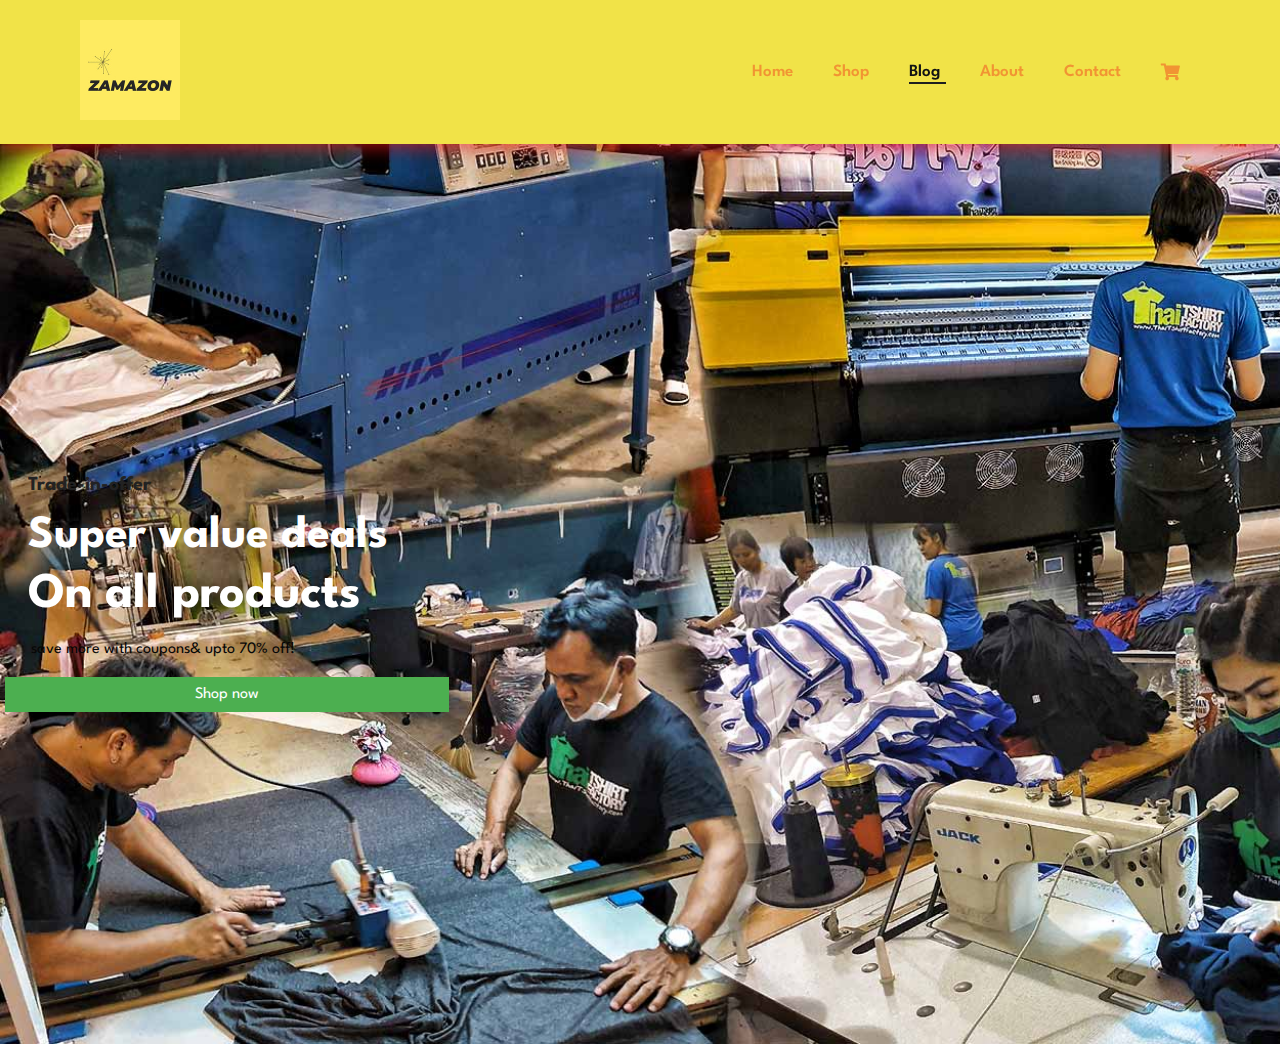
<file: Ecomerece website/blog.html>
<!DOCTYPE html>
<html lang="en">
<head>
    <meta charset="UTF-8">
    <meta http-equiv="X-UA-Compatible" content="IE=edge">
    <meta name="viewport" content="width=device-width, initial-scale=1.0">
    <title>BLOG</title>
    <link rel="stylesheet" href="style.css">
    <link rel="stylesheet" href="https://cdnjs.cloudflare.com/ajax/libs/font-awesome/5.15.4/css/all.min.css"/>
</head>
<body>
    <body>
        <section id="header">
            <a href="#"><img src="LOGO.jpg" class="logo" alt="" style="width: 100px;"></a>
            <div class="element">
                <ul id="navbar" >
                    <li><a href="index.html" >Home</a></li>
                    <li><a href="shop.html"  >Shop</a></li>
                    <li><a href="blog.html" class="active">Blog</a></li>
                    <li><a href="fashion.html">About</a></li>
                    <li><a href="https://campsbit.netlify.app/">Contact</a></li>
                    <li><a href="cart.html"><i class="fas fa-shopping-cart"></i></a></li>
                </ul>
            </div>
        </section>
        <section id="hero1">
            <h4>Trade-in-offer</h4>
            <h2>Super value deals</h2>
            <h1>On all products</h1>
            <p>save more with coupons& upto 70% off!</p>
            <button style="background-color: #4CAF50; color: white; font-size: 16px; border: none; padding: 10px 190px;" class="my-button">Shop now</button>
           </section>
           
    </section>
</body>
</html>
</file>
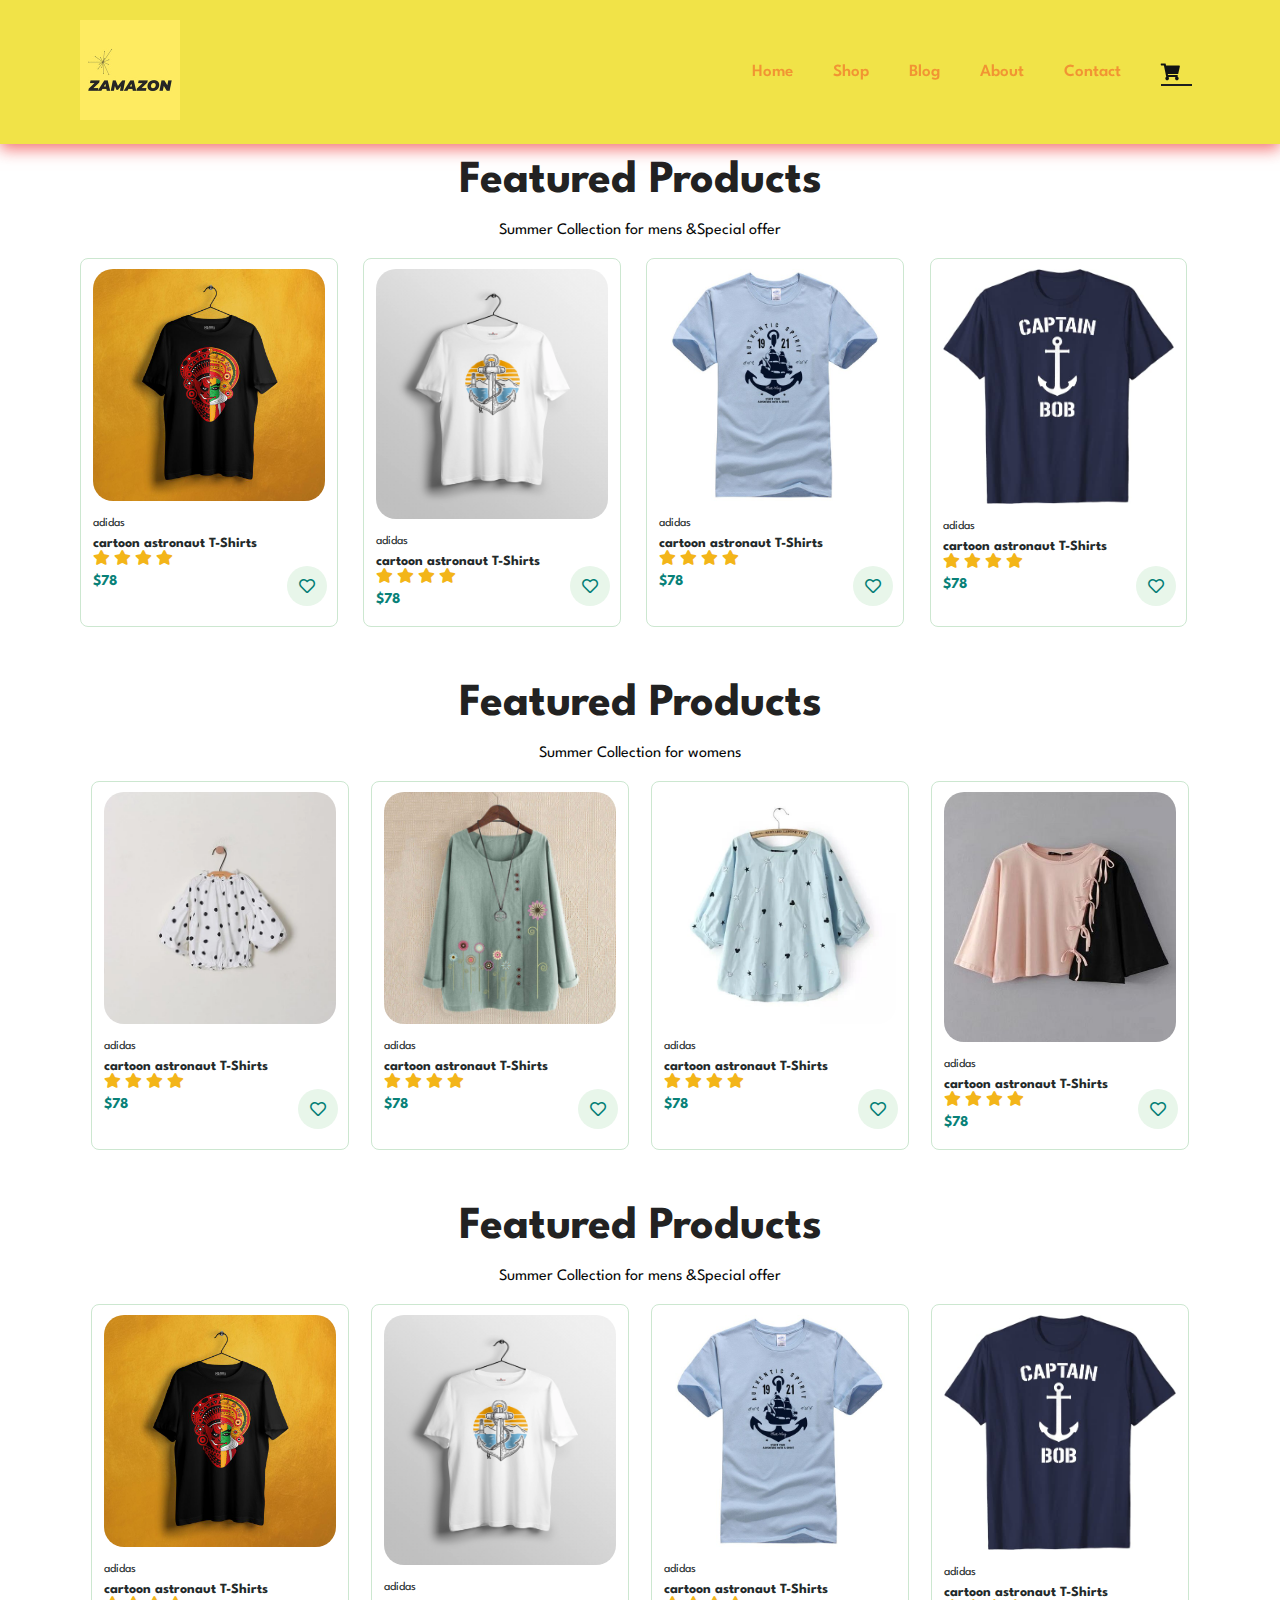
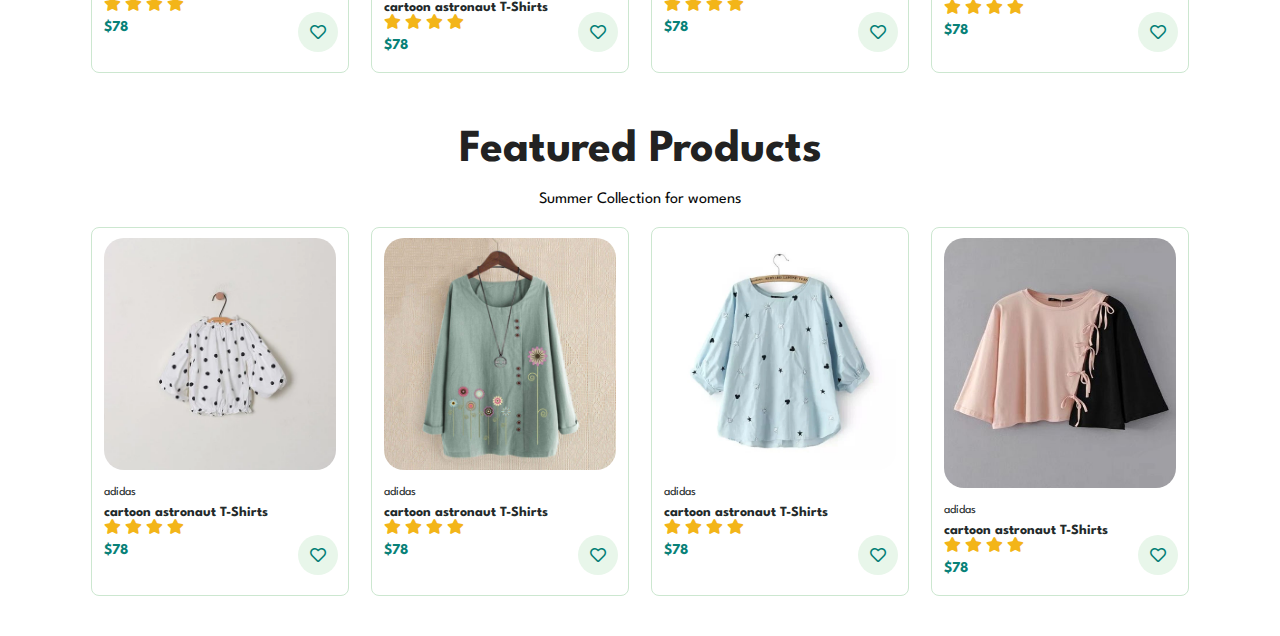
<file: Ecomerece website/cart.html>
<!DOCTYPE html>
<html lang="en">
<head>
    <meta charset="UTF-8">
    <meta http-equiv="X-UA-Compatible" content="IE=edge">
    <meta name="viewport" content="width=device-width, initial-scale=1.0">
    <title>Document</title>
    <link rel="stylesheet" href="style.css">
    <link rel="stylesheet" href="https://cdnjs.cloudflare.com/ajax/libs/font-awesome/5.15.4/css/all.min.css"/>
</head>
<body>
    <section id="header">
        <a href="#"><img src="LOGO.jpg" class="logo" alt="" style="width: 100px;"></a>
        <div class="element">
            <ul id="navbar" >
                <li><a href="index.html" >Home</a></li>
                <li><a href="shop.html"  >Shop</a></li>
                <li><a href="blog.html">Blog</a></li>
                <li><a href="fashion.html">About</a></li>
                <li><a href="shop.html">Contact</a></li>
                <li><a href="https://campsbit.netlify.app/" class="active"><i class="fas fa-shopping-cart"></i></a></li>
            </ul>
        </div>
    </section>
    <section id="product1" class="section-p1">
        <h2>Featured Products</h2>
        <p>Summer Collection for mens &Special offer</p>
        <div class="pro-container">
          <div class="pro">
            <img src="Products/T-Shirt 1.jpg">
            <div class="des">
              <span>adidas</span>
              <h5>cartoon astronaut T-Shirts</h5>
              <div class="star">
                <i class="fas fa-star"></i>
                <i class="fas fa-star"></i>
                <i class="fas fa-star"></i>
                <i class="fas fa-star"></i>
              </div>
              <h4>$78</h4>
            </div>
            <a href="#"><i class="far fa-heart cart"></i><a>
        
          </div>
          <div class="pro">
            <img src="Products/T-Shirt2.webp">
            <div class="des">
              <span>adidas</span>
              <h5>cartoon astronaut T-Shirts</h5>
              <div class="star">
                <i class="fas fa-star"></i>
                <i class="fas fa-star"></i>
                <i class="fas fa-star"></i>
                <i class="fas fa-star"></i>
              </div>
              <h4>$78</h4>
            </div>
            <a href="#"><i class="far fa-heart cart"></i><a>
        
          </div>
          <div class="pro">
            <img src="Products/T-Shirt 7.jpg">
            <div class="des">
              <span>adidas</span>
              <h5>cartoon astronaut T-Shirts</h5>
              <div class="star">
                <i class="fas fa-star"></i>
                <i class="fas fa-star"></i>
                <i class="fas fa-star"></i>
                <i class="fas fa-star"></i>
              </div>
              <h4>$78</h4>
            </div>
            <a href="#"><i class="far fa-heart cart"></i><a>
        
          </div>
          <div class="pro">
            <img src="Products/T-Shirt8.jpeg">
            <div class="des">
              <span>adidas</span>
              <h5>cartoon astronaut T-Shirts</h5>
              <div class="star">
                <i class="fas fa-star"></i>
                <i class="fas fa-star"></i>
                <i class="fas fa-star"></i>
                <i class="fas fa-star"></i>
              </div>
              <h4>$78</h4>
            </div>
            <a href="#"><i class="far fa-heart cart"></i><a>
        
          </div>
          
        </div>
      
      </section>
      <section id="product1" class="section-p1">
        <h2>Featured Products</h2>
        <p>Summer Collection for womens</p>
        <div class="pro-container">
          <div class="pro">
            <img src="Products/tops1.webp">
            <div class="des">
              <span>adidas</span>
              <h5>cartoon astronaut T-Shirts</h5>
              <div class="star">
                <i class="fas fa-star"></i>
                <i class="fas fa-star"></i>
                <i class="fas fa-star"></i>
                <i class="fas fa-star"></i>
              </div>
              <h4>$78</h4>
            </div>
            <a href="#"><i class="far fa-heart cart"></i><a>
        
          </div>
          <div class="pro">
            <img src="Products/tops3.jpg">
            <div class="des">
              <span>adidas</span>
              <h5>cartoon astronaut T-Shirts</h5>
              <div class="star">
                <i class="fas fa-star"></i>
                <i class="fas fa-star"></i>
                <i class="fas fa-star"></i>
                <i class="fas fa-star"></i>
              </div>
              <h4>$78</h4>
            </div>
            <a href="#"><i class="far fa-heart cart"></i><a>
        
          </div>
          <div class="pro">
            <img src="Products/tops2.webp">
            <div class="des">
              <span>adidas</span>
              <h5>cartoon astronaut T-Shirts</h5>
              <div class="star">
                <i class="fas fa-star"></i>
                <i class="fas fa-star"></i>
                <i class="fas fa-star"></i>
                <i class="fas fa-star"></i>
              </div>
              <h4>$78</h4>
            </div>
            <a href="#"><i class="far fa-heart cart"></i><a>
        
          </div>
          <div class="pro">
            <img src="Products/tops4.jpg">
            <div class="des">
              <span>adidas</span>
              <h5>cartoon astronaut T-Shirts</h5>
              <div class="star">
                <i class="fas fa-star"></i>
                <i class="fas fa-star"></i>
                <i class="fas fa-star"></i>
                <i class="fas fa-star"></i>
              </div>
              <h4>$78</h4>
            </div>
            <a href="#"><i class="far fa-heart cart"></i><a>
        
          </div>
          
        </div>
      
      </section>
      
      <section id="product1" class="section-p1">
        <h2>Featured Products</h2>
        <p>Summer Collection for mens &Special offer</p>
        <div class="pro-container">
          <div class="pro">
            <img src="Products/T-Shirt 1.jpg">
            <div class="des">
              <span>adidas</span>
              <h5>cartoon astronaut T-Shirts</h5>
              <div class="star">
                <i class="fas fa-star"></i>
                <i class="fas fa-star"></i>
                <i class="fas fa-star"></i>
                <i class="fas fa-star"></i>
              </div>
              <h4>$78</h4>
            </div>
            <a href="#"><i class="far fa-heart cart"></i><a>
        
          </div>
          <div class="pro">
            <img src="Products/T-Shirt2.webp">
            <div class="des">
              <span>adidas</span>
              <h5>cartoon astronaut T-Shirts</h5>
              <div class="star">
                <i class="fas fa-star"></i>
                <i class="fas fa-star"></i>
                <i class="fas fa-star"></i>
                <i class="fas fa-star"></i>
              </div>
              <h4>$78</h4>
            </div>
            <a href="#"><i class="far fa-heart cart"></i><a>
        
          </div>
          <div class="pro">
            <img src="Products/T-Shirt 7.jpg">
            <div class="des">
              <span>adidas</span>
              <h5>cartoon astronaut T-Shirts</h5>
              <div class="star">
                <i class="fas fa-star"></i>
                <i class="fas fa-star"></i>
                <i class="fas fa-star"></i>
                <i class="fas fa-star"></i>
              </div>
              <h4>$78</h4>
            </div>
            <a href="#"><i class="far fa-heart cart"></i><a>
        
          </div>
          <div class="pro">
            <img src="Products/T-Shirt8.jpeg">
            <div class="des">
              <span>adidas</span>
              <h5>cartoon astronaut T-Shirts</h5>
              <div class="star">
                <i class="fas fa-star"></i>
                <i class="fas fa-star"></i>
                <i class="fas fa-star"></i>
                <i class="fas fa-star"></i>
              </div>
              <h4>$78</h4>
            </div>
            <a href="#"><i class="far fa-heart cart"></i><a>
        
          </div>
          
        </div>
      
      </section>
      <section id="product1" class="section-p1">
        <h2>Featured Products</h2>
        <p>Summer Collection for womens</p>
        <div class="pro-container">
          <div class="pro">
            <img src="Products/tops1.webp">
            <div class="des">
              <span>adidas</span>
              <h5>cartoon astronaut T-Shirts</h5>
              <div class="star">
                <i class="fas fa-star"></i>
                <i class="fas fa-star"></i>
                <i class="fas fa-star"></i>
                <i class="fas fa-star"></i>
              </div>
              <h4>$78</h4>
            </div>
            <a href="#"><i class="far fa-heart cart"></i><a>
        
          </div>
          <div class="pro">
            <img src="Products/tops3.jpg">
            <div class="des">
              <span>adidas</span>
              <h5>cartoon astronaut T-Shirts</h5>
              <div class="star">
                <i class="fas fa-star"></i>
                <i class="fas fa-star"></i>
                <i class="fas fa-star"></i>
                <i class="fas fa-star"></i>
              </div>
              <h4>$78</h4>
            </div>
            <a href="#"><i class="far fa-heart cart"></i><a>
        
          </div>
          <div class="pro">
            <img src="Products/tops2.webp">
            <div class="des">
              <span>adidas</span>
              <h5>cartoon astronaut T-Shirts</h5>
              <div class="star">
                <i class="fas fa-star"></i>
                <i class="fas fa-star"></i>
                <i class="fas fa-star"></i>
                <i class="fas fa-star"></i>
              </div>
              <h4>$78</h4>
            </div>
            <a href="#"><i class="far fa-heart cart"></i><a>
        
          </div>
          <div class="pro">
            <img src="Products/tops4.jpg">
            <div class="des">
              <span>adidas</span>
              <h5>cartoon astronaut T-Shirts</h5>
              <div class="star">
                <i class="fas fa-star"></i>
                <i class="fas fa-star"></i>
                <i class="fas fa-star"></i>
                <i class="fas fa-star"></i>
              </div>
              <h4>$78</h4>
            </div>
            <a href="#"><i class="far fa-heart cart"></i><a>
        
          </div>
          
        </div>
      
      </section>
</body>
</html>
</file>
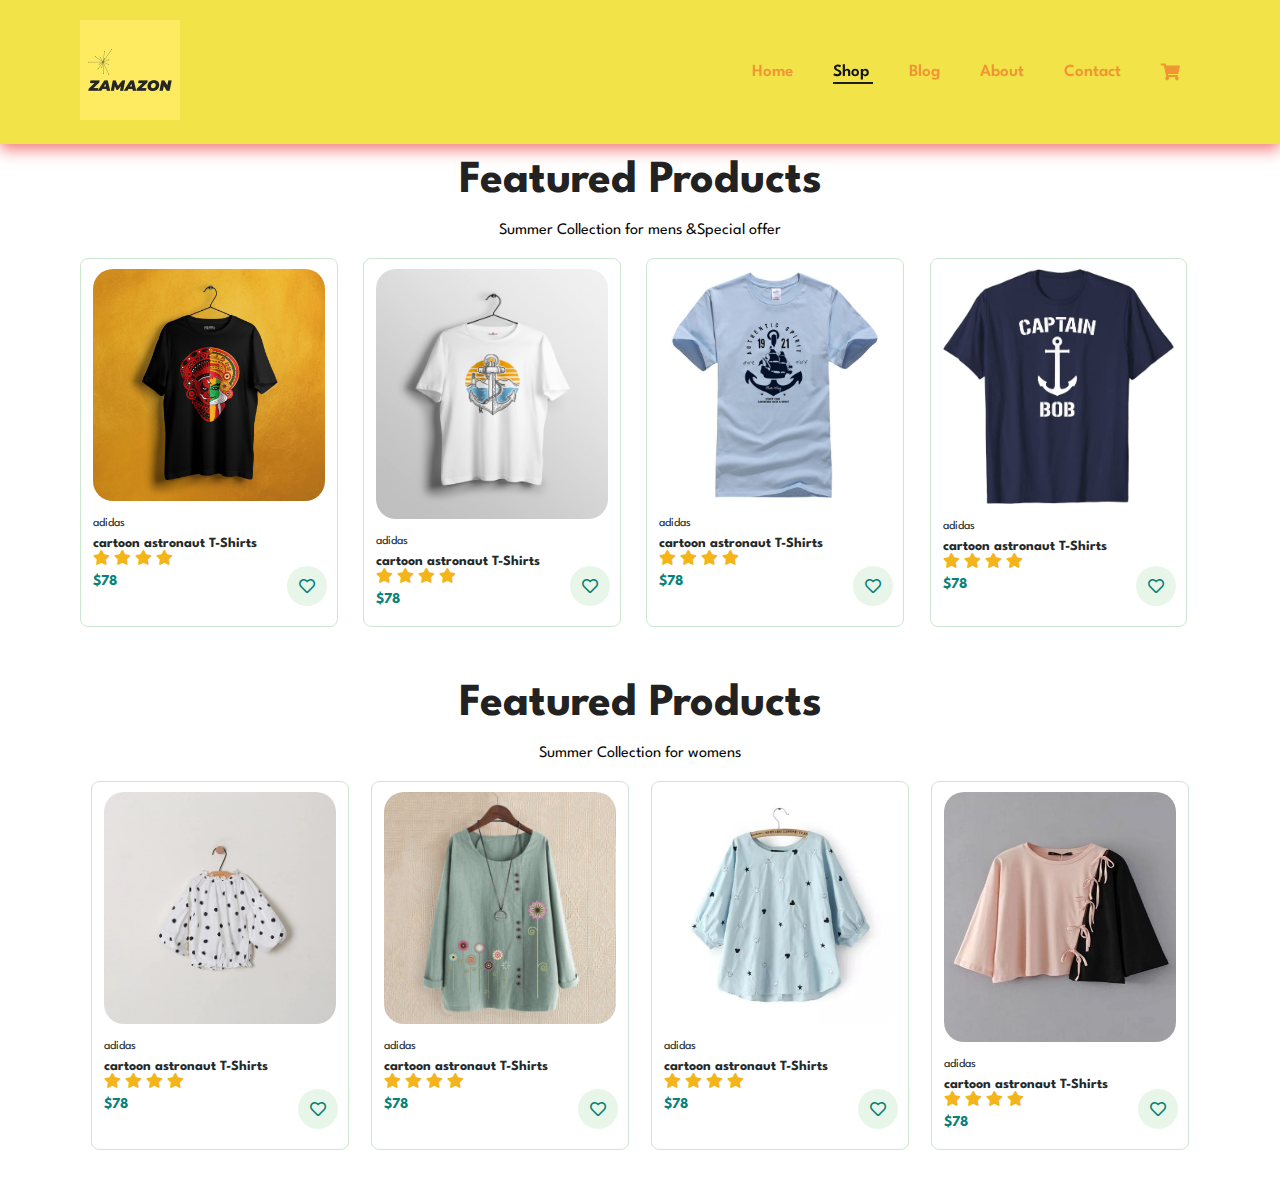
<file: Ecomerece website/shop.html>
<!DOCTYPE html>
<html lang="en">
<head>
    <meta charset="UTF-8">
    <meta http-equiv="X-UA-Compatible" content="IE=edge">
    <meta name="viewport" content="width=device-width, initial-scale=1.0">
    <title>SHOP</title>
    <link rel="stylesheet" href="style.css">
    <link rel="stylesheet" href="https://cdnjs.cloudflare.com/ajax/libs/font-awesome/5.15.4/css/all.min.css"/>
</head>
<body>
    <section id="header">
        <a href="#"><img src="LOGO.jpg" class="logo" alt="" style="width: 100px;"></a>
        <div class="element">
            <ul id="navbar" >
                <li><a href="index.html" >Home</a></li>
                <li><a href="shop.html" class="active" >Shop</a></li>
                <li><a href="blog.html">Blog</a></li>
                <li><a href="fashion.html">About</a></li>
                <li><a href="https://campsbit.netlify.app/">Contact</a></li>
                <li><a href="cart.html"><i class="fas fa-shopping-cart"></i></a></li>
            </ul>
        </div>
    </section>
    <section id="product1" class="section-p1">
        <h2>Featured Products</h2>
        <p>Summer Collection for mens &Special offer</p>
        <div class="pro-container">
          <div class="pro">
            <img src="Products/T-Shirt 1.jpg">
            <div class="des">
              <span>adidas</span>
              <h5>cartoon astronaut T-Shirts</h5>
              <div class="star">
                <i class="fas fa-star"></i>
                <i class="fas fa-star"></i>
                <i class="fas fa-star"></i>
                <i class="fas fa-star"></i>
              </div>
              <h4>$78</h4>
            </div>
            <a href="#"><i class="far fa-heart cart"></i><a>
        
          </div>
          <div class="pro">
            <img src="Products/T-Shirt2.webp">
            <div class="des">
              <span>adidas</span>
              <h5>cartoon astronaut T-Shirts</h5>
              <div class="star">
                <i class="fas fa-star"></i>
                <i class="fas fa-star"></i>
                <i class="fas fa-star"></i>
                <i class="fas fa-star"></i>
              </div>
              <h4>$78</h4>
            </div>
            <a href="#"><i class="far fa-heart cart"></i><a>
        
          </div>
          <div class="pro">
            <img src="Products/T-Shirt 7.jpg">
            <div class="des">
              <span>adidas</span>
              <h5>cartoon astronaut T-Shirts</h5>
              <div class="star">
                <i class="fas fa-star"></i>
                <i class="fas fa-star"></i>
                <i class="fas fa-star"></i>
                <i class="fas fa-star"></i>
              </div>
              <h4>$78</h4>
            </div>
            <a href="#"><i class="far fa-heart cart"></i><a>
        
          </div>
          <div class="pro">
            <img src="Products/T-Shirt8.jpeg">
            <div class="des">
              <span>adidas</span>
              <h5>cartoon astronaut T-Shirts</h5>
              <div class="star">
                <i class="fas fa-star"></i>
                <i class="fas fa-star"></i>
                <i class="fas fa-star"></i>
                <i class="fas fa-star"></i>
              </div>
              <h4>$78</h4>
            </div>
            <a href="#"><i class="far fa-heart cart"></i><a>
        
          </div>
          
        </div>
      
      </section>
      <section id="product1" class="section-p1">
        <h2>Featured Products</h2>
        <p>Summer Collection for womens</p>
        <div class="pro-container">
          <div class="pro">
            <img src="Products/tops1.webp">
            <div class="des">
              <span>adidas</span>
              <h5>cartoon astronaut T-Shirts</h5>
              <div class="star">
                <i class="fas fa-star"></i>
                <i class="fas fa-star"></i>
                <i class="fas fa-star"></i>
                <i class="fas fa-star"></i>
              </div>
              <h4>$78</h4>
            </div>
            <a href="#"><i class="far fa-heart cart"></i><a>
        
          </div>
          <div class="pro">
            <img src="Products/tops3.jpg">
            <div class="des">
              <span>adidas</span>
              <h5>cartoon astronaut T-Shirts</h5>
              <div class="star">
                <i class="fas fa-star"></i>
                <i class="fas fa-star"></i>
                <i class="fas fa-star"></i>
                <i class="fas fa-star"></i>
              </div>
              <h4>$78</h4>
            </div>
            <a href="#"><i class="far fa-heart cart"></i><a>
        
          </div>
          <div class="pro">
            <img src="Products/tops2.webp">
            <div class="des">
              <span>adidas</span>
              <h5>cartoon astronaut T-Shirts</h5>
              <div class="star">
                <i class="fas fa-star"></i>
                <i class="fas fa-star"></i>
                <i class="fas fa-star"></i>
                <i class="fas fa-star"></i>
              </div>
              <h4>$78</h4>
            </div>
            <a href="#"><i class="far fa-heart cart"></i><a>
        
          </div>
          <div class="pro">
            <img src="Products/tops4.jpg">
            <div class="des">
              <span>adidas</span>
              <h5>cartoon astronaut T-Shirts</h5>
              <div class="star">
                <i class="fas fa-star"></i>
                <i class="fas fa-star"></i>
                <i class="fas fa-star"></i>
                <i class="fas fa-star"></i>
              </div>
              <h4>$78</h4>
            </div>
            <a href="#"><i class="far fa-heart cart"></i><a>
        
          </div>
          
        </div>
      
      </section>
      
    
</body>
</html>
</file>
<file: Ecomerece website/style.css>
@import url('https://fonts.googleapis.com/css2?family=spartan:wght@100;200;300;400;500;600;700;800;900&display=swap');
*{
    margin: 0;
    padding:0;
    box-sizing: border-box;
    font-family: 'spartan',sans-serif;
}
h1 {
    font-size:50px;
    line-height:64px;
    color: #222
}
h2{
    font-size:46px;
    line-height:54px;
    color: #222
}
h4{
    font-size: 20px;
    color: #222;

}
h6{
    font-weight:700;
    font-size:12px;

}

p{
    font-size: 16px;
    color: #060707;
    margin:15px 0px 20px 0px;
}
.section-p1{
    padding: 40px 80px;
}
.section-m1{
    margin: 40px 0;

}
body{
    width:100%;
}
#header{
    display: flex;
    align-items:center;
    justify-content:space-between;
    padding:20px 80px;
    background-color: rgb(241, 227, 72);
    box-shadow: 0 5px 15px rgba(235, 20, 20, 0.6);
    z-index: 999;
    position: sticky;
    top: 0;
    left: 0;
    flex-wrap: wrap;
}
#navbar{
    display: flex;
    align-items: center;
    justify-content: center;
}
#navbar li{
    list-style:none;
    padding: 0 20px;
    position: relative;
}
#navbar li a{
    text-decoration: none;
    font-size: 17px;
    font-weight: 600;
    color: #f10f0f5f;
    transition: 0.5s ease;
}
#navbar li a:hover,#navbar li a.active
{
    color: rgb(17, 19, 19);
}
#navbar li a.active::after,#navbar li a:hover::after{
 content:"";
 width:52%;
 height:2px;
 background-color: rgb(29, 31, 31);
 position: absolute;
 bottom: -4px;
 left: 20px;
}
#hero{
    background-image: url(fashion1-transformed.jpeg);
    width: 100%;
    height: 100vh;
    background-size: cover;
    background-position:top 10% right 45% left 25% ;
    padding: 180px 5px;
    display: flex;
    flex-direction: column;
    align-items: flex-start;
    justify-content: center;
}
#hero h4{
    padding-bottom: 15px ;
    padding-left: 23px;
}
#hero h1{
    padding-left: 23px;
    color: white;
}
#hero h2{
    padding-left: 23px;
    color: white;
}
#hero p{
    padding-left: 26px;
}
#feature .fe-box{
    width: 200px;
    text-align: center;
    padding: 25px 20px;
    box-shadow: 20px 20px 34px rgba(0,0,0,0.03);
    border: 1px solid #cce7d0;
    border-radius: 10px;
    margin: 25px 0;
}
#feature .fe-box:hover{
    box-shadow: 10px 10px 54px rgba(0,0,0,0.3);
}
#feature .fe-box h6{
    padding: 5px 4px 3px 4px;
    line-height: 1;
    border-radius: 6px;
    color: rgb(251, 18, 84);
    background-color: aqua;
}
#feature{
    display: flex;
    align-items: center;
    justify-content: space-between;
    flex-wrap: wrap;
}
#product1{
    text-align: center;
    padding-top: 10px ;
}
#product1 .pro-container{
    display: flex;
    justify-content: space-between;
    padding-top: 200px 20px;
    flex-wrap: wrap;
}
#product1 .pro{
   width: 23%;
   min-width:250px;
   padding-top: 10px;
   padding:10px 12px;
   border : 1px solid #cce7d0;
   border-radius: 8px;
   position: relative;


}
#product1 .pro img {
    width:100%;
    max-width: 250px;
    max-height: 250px;
    border-radius: 20px;
}
#product1 .pro:hover {
    box-shadow: 20px 30px 30px rgba(0,0,0,0.1);
}
#product1 .pro .des{
    text-align: start;
    padding: 10px 0;

}
#product1 .pro .des span{
    color: #232a2a;
    font-size: 12px;
}
#product1 .pro .des h5{
    padding-top: 7px;
    color: #232a2a;
    font-size: 14px;
}
#product1 .pro .des i{
    font-size: 15px;
    color: rgb(243, 181, 25);
}
#product1 .pro .des h4{
 padding-top: 7px;
 font-size: 15px;
 font-weight: 700;
 color: #088178;
}
#product1 .pro .cart {
    width: 40px;
    height: 40px;
    line-height: 40px;
    border-radius: 50px;
    background-color: #e8f6ea;
    font-weight: 500;
    color: #047e76;
    position: absolute;
    bottom: 20px;
    right:10px ;
}
#hero1 {
    background-image: url(blog/blog1.jpg);
    width: 100%;
    height: 100vh;
    background-size: cover;
    background-position:top 10% right 45% left 25% ;
    padding: 180px 5px;
    display: flex;
    flex-direction: column;
    align-items: flex-start;
    justify-content: center;
}
#hero1 h4{
    padding-bottom: 15px ;
    padding-left: 23px;
}
#hero1 h1{
    padding-left: 23px;
    color: white;
}
#hero1 h2{
    padding-left: 23px;
    color: white;
}
#hero1 p{
    padding-left: 26px;}
</file>
